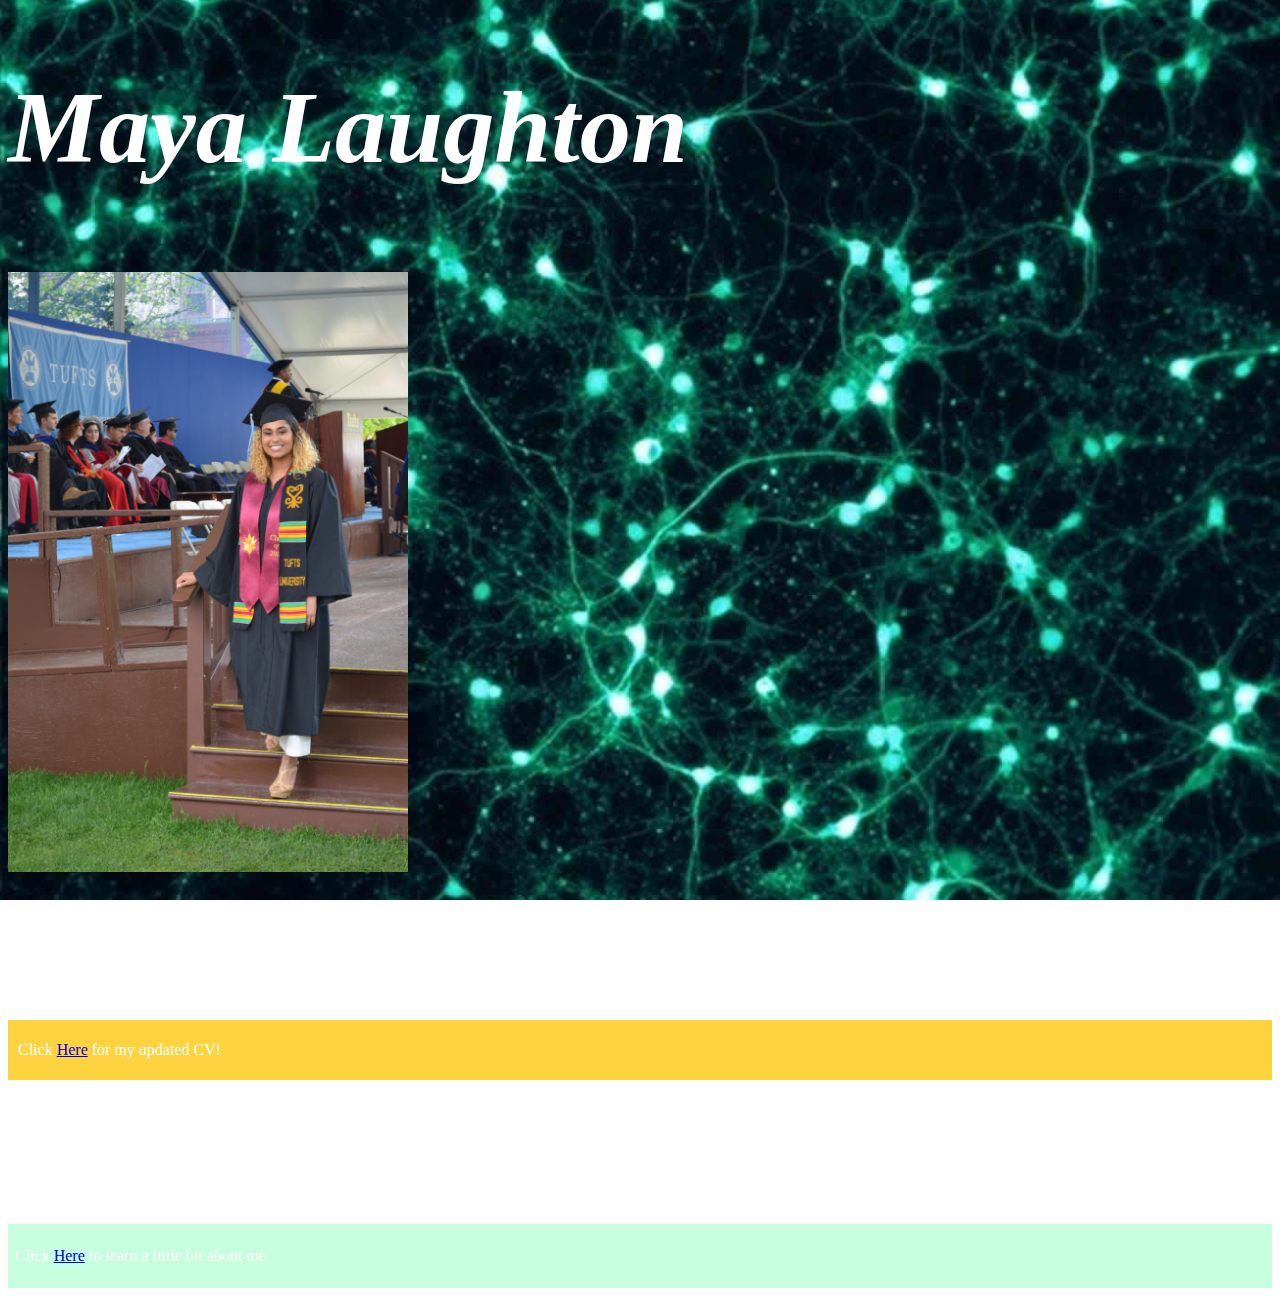
<file: index.html>
<!DOCTYPE html>
<html lang="en">

<head>
	<meta charset="utf-8">
	<title>Maya Laughton Portfolio</title>
	<link rel="stylesheet" href="portfolio-style-sheet.css">
</head>

<body>

	<h1>Maya Laughton</h1>
	<br/>
	<img src="me_graduating.jpg" width="400" height="600" alt="Profile Picture">
	<h2> Curriculum Vitae</h2>
	<div id="box-one">
		
		<p>Click <a href="resume.html">Here</a> for my updated CV!</p>
	</div>

	<h2>About Me</h2>
	<div id="box-two">
		
		<p>Click <a href="bio.html">Here</a> to learn a little bit about me.</p>
	</div>
	
</body>

</html>
</file>
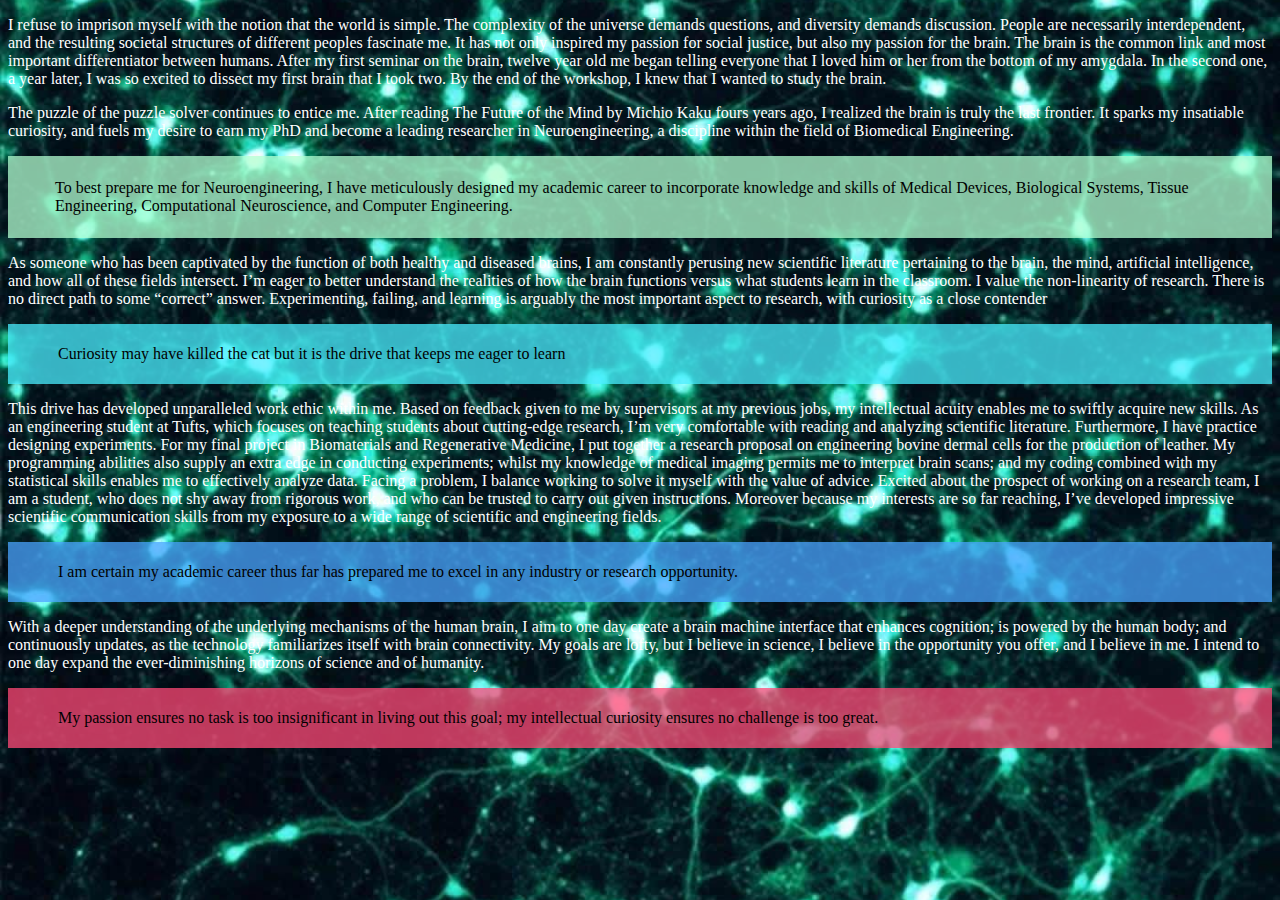
<file: bio.html>
<!DOCTYPE html>
<html lang="en">

<head>
	<meta charset="utf-8">
	<title>Maya Laughton Portfolio</title>
	<link rel="stylesheet" href="portfolio-style-sheet.css">
</head>

<body>
	<p>I refuse to imprison myself with the notion that the world is simple. The complexity of the universe demands questions, and diversity demands discussion. People are necessarily interdependent, and the resulting societal structures of different peoples fascinate me. It has not only inspired my passion for social justice, but also my passion for the brain. The brain is the common link and most important differentiator between humans. After my first seminar on the brain, twelve year old me began telling everyone that I loved him or her from the bottom of my amygdala. In the second one, a year later, I was so excited to dissect my first brain that I took two. By the end of the workshop, I knew that I wanted to study the brain.</p>

	<p>The puzzle of the puzzle solver continues to entice me. After reading The Future of the Mind by Michio Kaku fours years ago, I realized the brain is truly the last frontier. It sparks my insatiable curiosity, and fuels my desire to earn my PhD and become a leading researcher in Neuroengineering, a discipline within the field of Biomedical Engineering.</p>

	<div id="box-two">
		<blockquote>To best prepare me for Neuroengineering, I have meticulously designed my academic career to incorporate knowledge and skills of Medical Devices, Biological Systems, Tissue Engineering, Computational Neuroscience, and Computer Engineering. </blockquote>
	</div>

	<p>As someone who has been captivated by the function of both healthy and diseased brains, I am constantly perusing new scientific literature pertaining to the brain, the mind, artificial intelligence, and how all of these fields intersect. I’m eager to better understand the realities of how the brain functions versus what students learn in the classroom. I value the non-linearity of research. There is no direct path to some “correct” answer. Experimenting, failing, and learning is arguably the most important aspect to research, with curiosity as a close contender</p>

	<div id="box-three">
		<blockquote>Curiosity may have killed the cat but it is the drive that keeps me eager to learn</blockquote>
	</div>
	

	<p>This drive has developed unparalleled work ethic within me. Based on feedback given to me by supervisors at my previous jobs, my intellectual acuity enables me to swiftly acquire new skills. As an engineering student at Tufts, which focuses on teaching students about cutting-edge research, I’m very comfortable with reading and analyzing scientific literature. Furthermore, I have practice designing experiments. For my final project in Biomaterials and Regenerative Medicine, I put together a research proposal on engineering bovine dermal cells for the production of leather. My programming abilities also supply an extra edge in conducting experiments; whilst my knowledge of medical imaging permits me to interpret brain scans; and my coding combined with my statistical skills enables me to effectively analyze data. Facing a problem, I balance working to solve it myself with the value of advice. Excited about the prospect of working on a research team, I am a student, who does not shy away from rigorous work, and who can be trusted to carry out given instructions. Moreover because my interests are so far reaching, I’ve developed impressive scientific communication skills from my exposure to a wide range of scientific and engineering fields. </p>
	<div id="box-four">
		<blockquote>I am certain my academic career thus far has prepared me to excel in any industry or research opportunity.</blockquote>
	</div>

	<p>With a deeper understanding of the underlying mechanisms of the human brain, I aim to one day create a brain machine interface that enhances cognition; is powered by the human body; and continuously updates, as the technology familiarizes itself with brain connectivity. My goals are lofty, but I believe in science, I believe in the opportunity you offer, and I believe in me. I intend to one day expand the ever-diminishing horizons of science and of humanity. 
	</p>

	<div id="box-five">
		<blockquote>My passion ensures no task is too insignificant in living out this goal; my intellectual curiosity ensures no challenge is too great.</blockquote>
	</div>

</body>

</html>
</file>
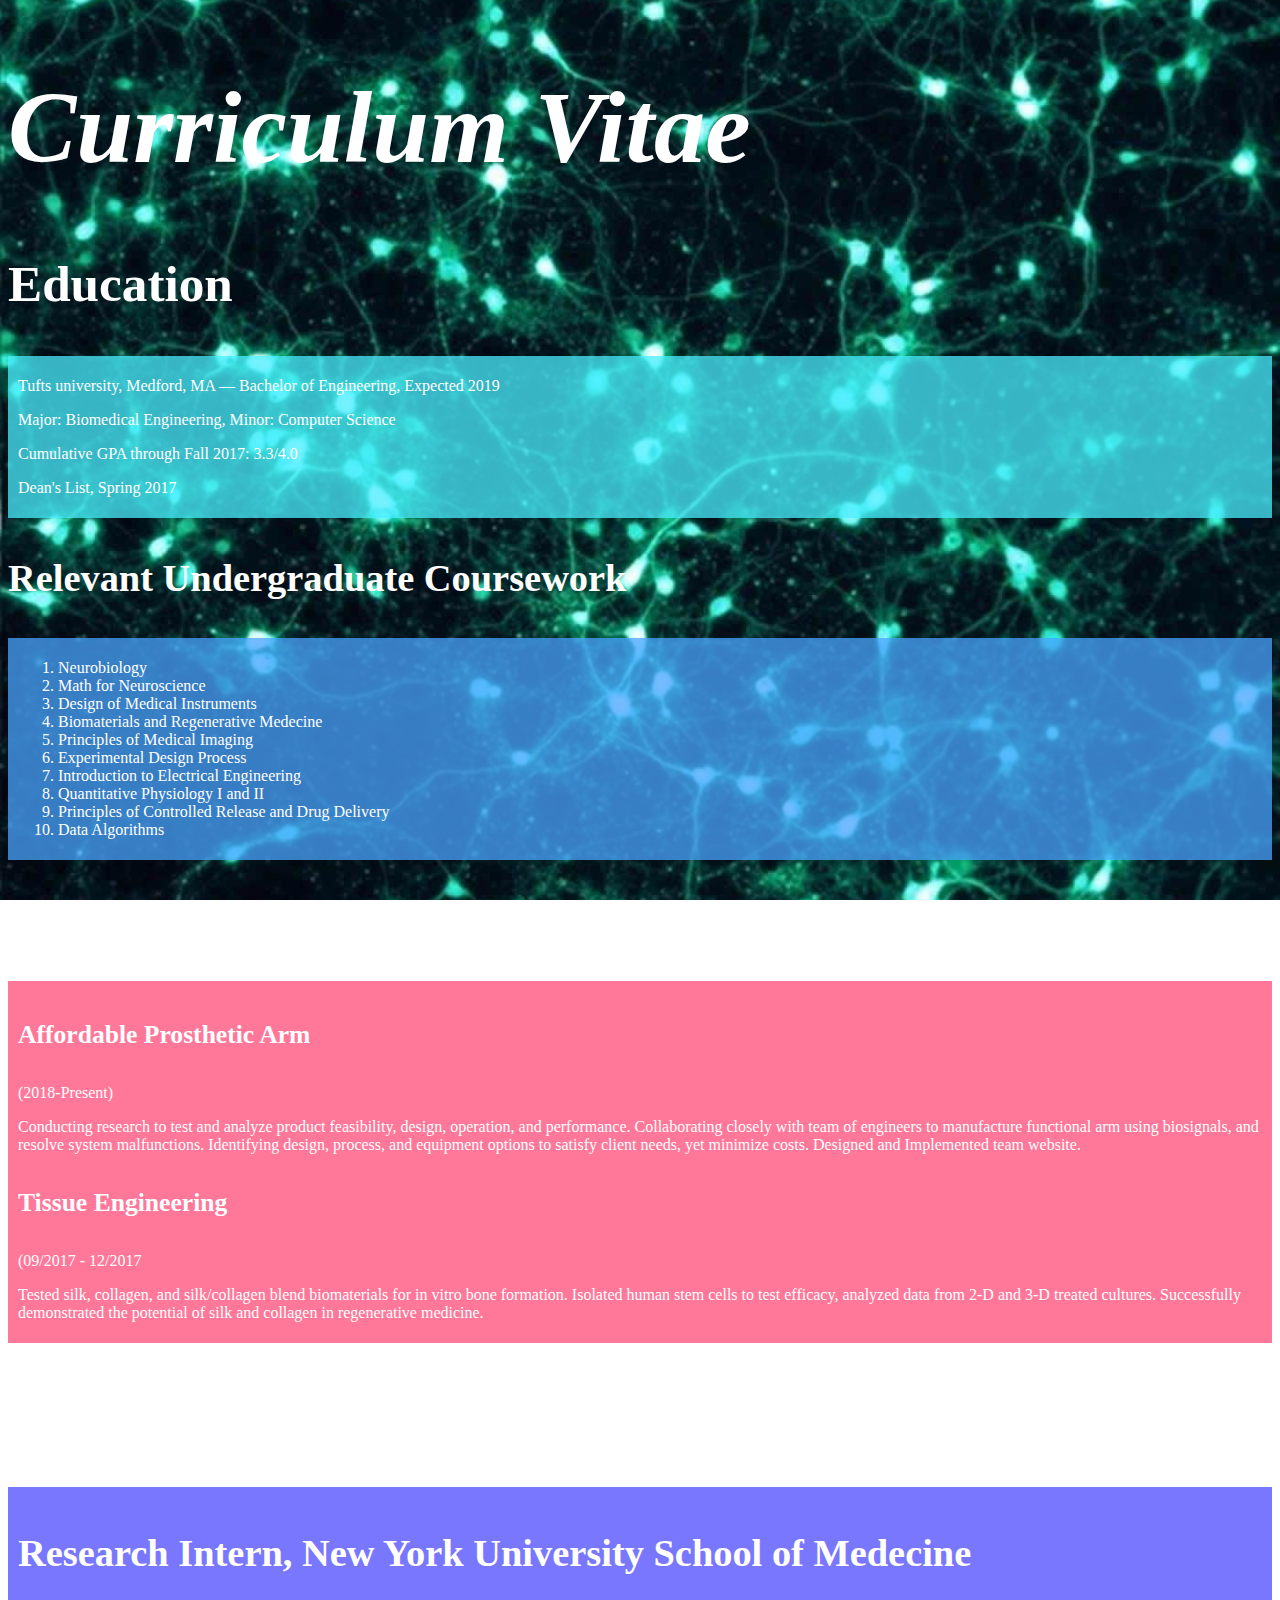
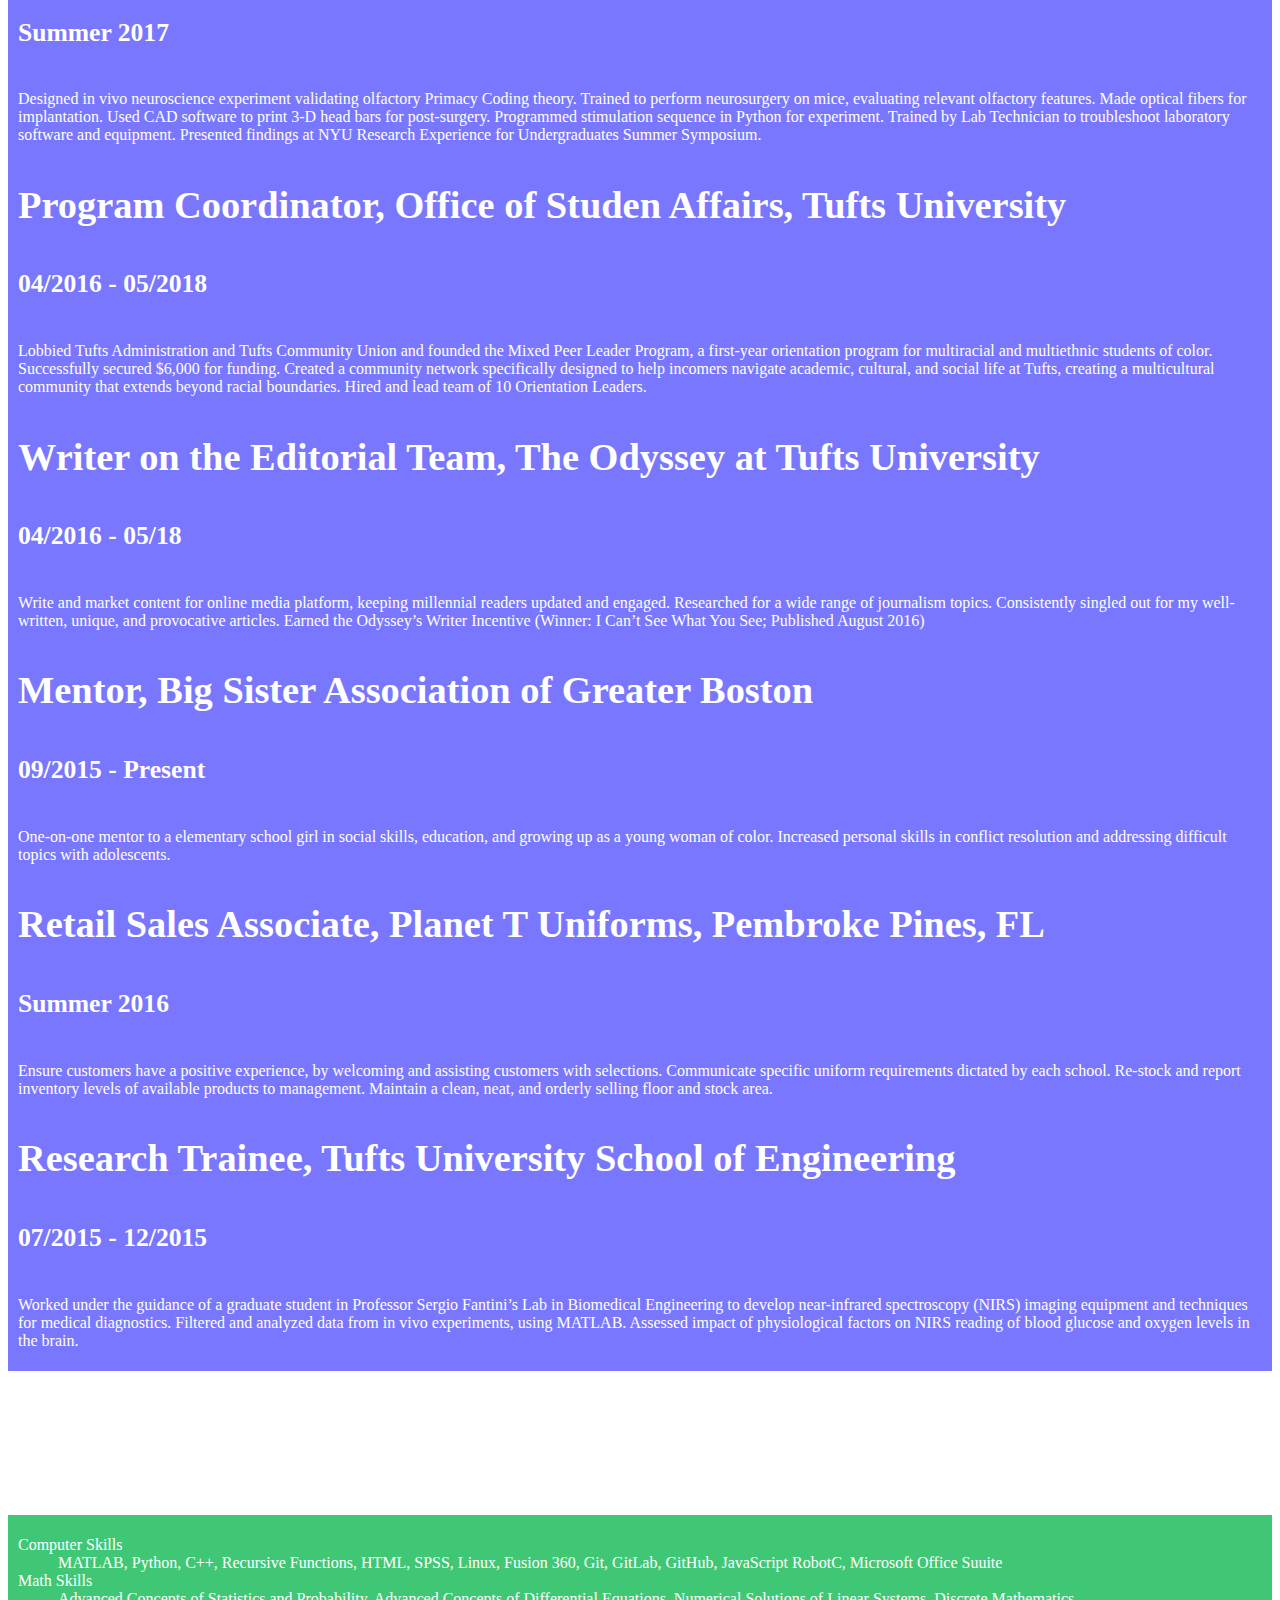
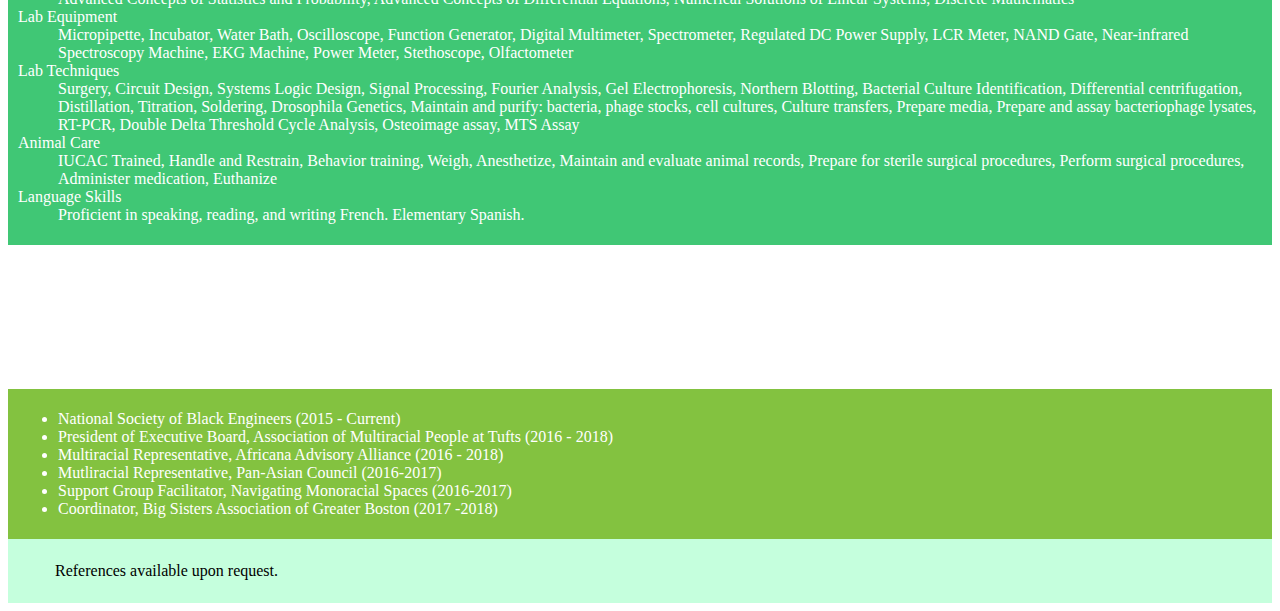
<file: resume.html>
<!DOCTYPE html>
<html lang="en">

<head>
	<meta charset="utf-8">
	<title>Maya Laughton Portfolio</title>
	<link rel="stylesheet" href="portfolio-style-sheet.css">

</head>

<body>

	<h1> Curriculum Vitae </h1>

	<h2>Education</h2>
	<div id="box-three">
		<p> Tufts university, Medford, MA — Bachelor of Engineering, Expected 2019</p>
		<p>Major: Biomedical Engineering, Minor: Computer Science</p>
		<p>Cumulative GPA through Fall 2017: 3.3/4.0</p>
		<p>Dean's List, Spring 2017</p>
	</div>
	

	<h3>Relevant Undergraduate Coursework</h3>
		<div id="box-four">
			<ol> 
				<li>Neurobiology</li>
				<li>Math for Neuroscience</li>
				<li>Design of Medical Instruments</li>
				<li>Biomaterials and Regenerative Medecine</li>
				<li>Principles of Medical Imaging</li>
				<li>Experimental Design Process</li>
				<li>Introduction to Electrical Engineering</li>
				<li>Quantitative Physiology I and II</li>
				<li>Principles of Controlled Release and Drug Delivery</li>
				<li>Data Algorithms</li>

			</ol>
		</div>
		
	

	<h3>Relevant Projects</h3>

	<div id="box-five">
		<h4>Affordable Prosthetic Arm</h4>
		<p>(2018-Present)</p>
		<p>Conducting research to test and analyze product feasibility, design, operation, and performance. Collaborating closely with team of engineers to manufacture functional arm using biosignals, and resolve system malfunctions. Identifying design, process, and equipment options to satisfy client needs, yet minimize costs. Designed and Implemented team website.</p>

		<h4>Tissue Engineering</h4>
		<p>(09/2017 - 12/2017</p>
		<p>Tested silk, collagen, and silk/collagen blend biomaterials for in vitro bone formation. Isolated human stem cells to test efficacy, analyzed data from 2-D and 3-D treated cultures. Successfully demonstrated the potential of silk and collagen in regenerative medicine.</p>
	</div>

	<h2>Experience</h2>
	<div id="box-six">
		<h3>Research Intern, New York University School of Medecine </h3>
		<h5>Summer 2017</h5>
		<p>Designed in vivo neuroscience experiment validating olfactory Primacy Coding theory. Trained to perform neurosurgery on mice, evaluating relevant olfactory features. Made optical fibers for implantation. Used CAD software to print 3-D head bars for post-surgery. Programmed stimulation sequence in Python for experiment. Trained by Lab Technician to troubleshoot laboratory software and equipment. Presented findings at NYU Research Experience for Undergraduates Summer Symposium.</p>

		<h3>Program Coordinator, Office of Studen Affairs, Tufts University</h3>
		<h5>04/2016 - 05/2018</h5>
		<p>Lobbied Tufts Administration and Tufts Community Union and founded the Mixed Peer Leader Program, a first-year orientation program for multiracial and multiethnic students of color. Successfully secured $6,000 for funding. Created a community network specifically designed to help incomers navigate academic, cultural, and social life at Tufts, creating a multicultural community that extends beyond racial boundaries. Hired and lead team of 10 Orientation Leaders.</p>

		<h3>Writer on the Editorial Team, The Odyssey at Tufts University</h3>
		<h5>04/2016 - 05/18</h5>
		<p>Write and market content for online media platform, keeping millennial readers updated and engaged. Researched for a wide range of journalism topics. Consistently singled out for my well-written, unique, and provocative articles. Earned the Odyssey’s Writer Incentive (Winner: I Can’t See What You See; Published August 2016)</p>

		<h3>Mentor, Big Sister Association of Greater Boston</h3>
		<h5>09/2015 - Present</h5>
		<p>One-on-one mentor to a elementary school girl in social skills, education, and growing up as a young woman of color. Increased personal skills in conflict resolution and addressing difficult topics with adolescents.</p>

		<h3>Retail Sales Associate, Planet T Uniforms, Pembroke Pines, FL</h3>
		<h5>Summer 2016</h5>
		<p>Ensure customers have a positive experience, by welcoming and assisting customers with selections. Communicate specific uniform requirements dictated by each school. Re-stock and report inventory levels of available products to management. Maintain a clean, neat, and orderly selling floor and stock area.</p>

		<h3>Research Trainee, Tufts University School of Engineering</h3>
		<h5>07/2015 - 12/2015</h5>
		<p>Worked under the guidance of a graduate student in Professor Sergio Fantini’s Lab in Biomedical Engineering to develop near-infrared spectroscopy (NIRS) imaging equipment and techniques for medical diagnostics. Filtered and analyzed data from in vivo experiments, using MATLAB. Assessed impact of physiological factors on NIRS reading of blood glucose and oxygen levels in the brain.</p>
	</div>
	

	<h2>Skills</h2>
	<div id="box-seven">
		<dl>
			<dt>Computer Skills</dt>
		 	<dd>MATLAB, Python, C++, Recursive Functions, HTML, SPSS, Linux, Fusion 360, Git, GitLab, GitHub, JavaScript RobotC, Microsoft Office Suuite</dd>
			<dt>Math Skills</dt>
			<dd>Advanced Concepts of Statistics and Probability, Advanced Concepts of Differential Equations, Numerical Solutions of Linear Systems, Discrete Mathematics </dd>
			<dt>Lab Equipment</dt>
			<dd>Micropipette, Incubator, Water Bath, Oscilloscope, Function Generator, Digital Multimeter, Spectrometer, Regulated DC Power Supply, LCR Meter, NAND Gate, Near-infrared Spectroscopy Machine, EKG Machine, Power Meter, Stethoscope, Olfactometer</dd>
			<dt>Lab Techniques</dt>
			<dd>Surgery, Circuit Design, Systems Logic Design, Signal Processing, Fourier Analysis, Gel Electrophoresis, Northern Blotting, Bacterial Culture Identification, Differential centrifugation, Distillation, Titration, Soldering, Drosophila Genetics, Maintain and purify: bacteria, phage stocks, cell cultures, Culture transfers, Prepare media, Prepare and assay bacteriophage lysates, RT-PCR, Double Delta Threshold Cycle Analysis, Osteoimage assay, MTS Assay </dd>
			<dt>Animal Care</dt>
			<dd>IUCAC Trained, Handle and Restrain, Behavior training, Weigh, Anesthetize, Maintain and evaluate animal records, Prepare for sterile surgical procedures,  Perform surgical procedures, Administer medication, Euthanize </dd>
			<dt>Language Skills</dt>
			<dd>Proficient in speaking, reading, and writing French. Elementary Spanish.</dd>
		</dl>
	</div>


	<h2>Activities</h2>
		<div id="box-eight">
			<ul>
				<li>National Society of Black Engineers (2015 - Current)</li>
				<li>President of Executive Board, Association of Multiracial People at Tufts (2016 - 2018)</li>
				<li>Multiracial Representative, Africana Advisory Alliance (2016 - 2018)</li>
				<li>Mutliracial Representative, Pan-Asian Council (2016-2017)</li>
				<li>Support Group Facilitator, Navigating Monoracial Spaces (2016-2017)</li>
				<li>Coordinator, Big Sisters Association of Greater Boston (2017 -2018)</li>
		</ul>
		</div>
		

	<div id="box-two">
		<blockquote>References available upon request.</blockquote>
	</div>


</body>

</html>
</file>
<file: portfolio-style-sheet.css>
body {
	font-family: "Georgia", "Times", "sans-serif";
	font-size: 100%;
	background-image: url("neuralnets.jpg");
	background-attachment: fixed;
	background-position: center;
	background-size: cover;
}

h1 {
	font-size: 8vw;
	font-stretch: ultra-expanded;
	font-weight: bolder;
	font-style: italic;
	color: #FFFFFF;

}

h2 {
	font-size: 4vw;
	color: #FFFFFF;
}

h3 {
	font-size: 3vw;
	color: #FFFFFF;
}

h4 {
	font-size: 2vw;
	color: #FFFFFF;
}

h5 {
	font-size: 2vw;
	color: #FFFFFF;
}

p {
	display: block;
	font-size: 1em;
	color: #FFFFFF;
}

ol {
	color: #FFFFFF;
}


ul {
	color: #FFFFFF;
}

dl {
	color: #FFFFFF;
}

#box-one {
	background-color: rgba(255,195,0,0.75);
	padding-right: 10px;
	padding-left: 10px;
	padding-top: 5px;
	padding-bottom: 5px;
}

#box-two {
	background-color: rgba(177,255,210,0.75);
	padding: 7px;

}

#box-three {
	background-color: rgba(74, 237, 255,0.75);
	padding-right: 10px;
	padding-left: 10px;
	padding-top: 5px;
	padding-bottom: 5px;
}

#box-four {
	background-color: rgba(74, 164, 255,0.75);
	padding-right: 10px;
	padding-left: 10px;
	padding-top: 5px;
	padding-bottom: 5px;
}

#box-five {
	background-color: rgba(255, 74, 119,0.75);
	padding-right: 10px;
	padding-left: 10px;
	padding-top: 5px;
	padding-bottom: 5px;
}

#box-six {
	background-color: rgba(77, 74, 255,0.75);
	padding-right: 10px;
	padding-left: 10px;
	padding-top: 5px;
	padding-bottom: 5px;
}

#box-seven {
	background-color: rgba(0, 180, 71,0.75);
	padding-right: 10px;
	padding-left: 10px;
	padding-top: 5px;
	padding-bottom: 5px;
}

#box-eight {
	background-color: rgba(89, 173, 0,0.75);
	padding-right: 10px;
	padding-left: 10px;
	padding-top: 5px;
	padding-bottom: 5px;
}
</file>
